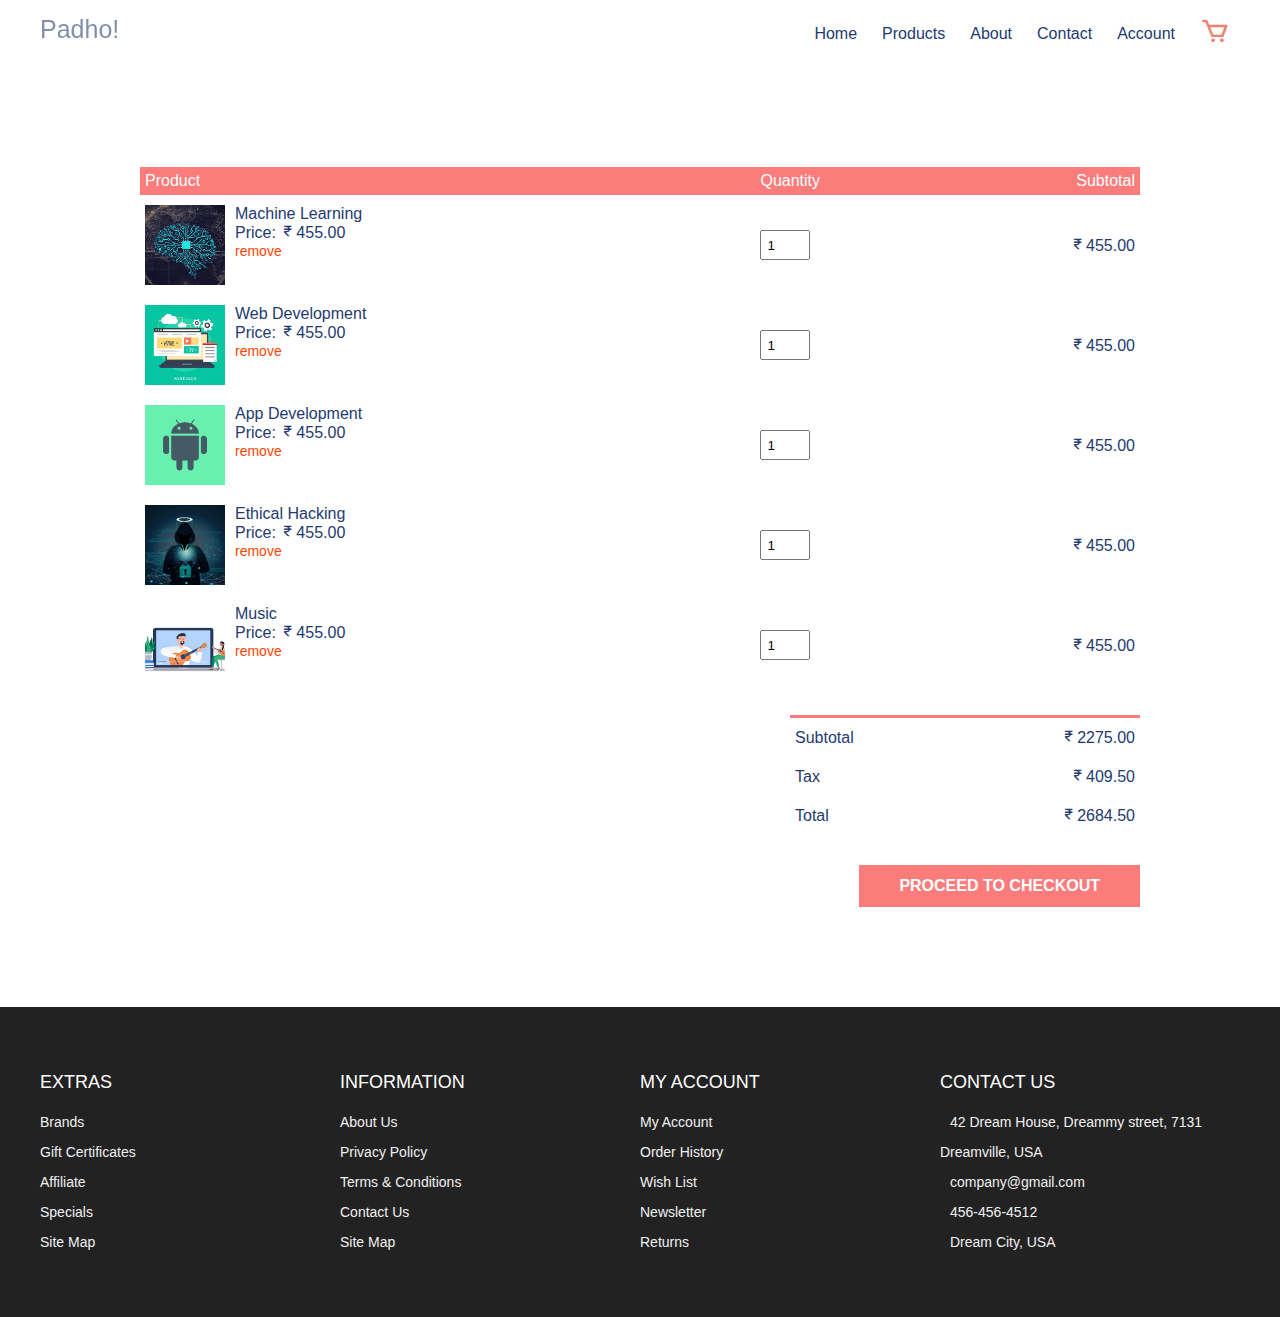
<file: cart.html>
<!DOCTYPE html>
<html lang="en">

<head>
  <meta charset="UTF-8" />
  <meta name="viewport" content="width=device-width, initial-scale=1.0" />
  <!-- Favicon -->
  <link rel="shortcut icon" href="./images/favicon.ico" type="image/x-icon">

  <!-- Box icons -->
  <link rel="stylesheet" href="https://cdn.jsdelivr.net/npm/boxicons@latest/css/boxicons.min.css" />

  <!-- Custom StyleSheet -->
  <link rel="stylesheet" href="./css/styles.css" />
  <title>Your Cart</title>
</head>

<body>
  <!-- Navigation -->
  <nav class="nav">
    <div class="navigation container">
      <div class="logo">
        <h1>Padho!</h1>
      </div>

      <div class="menu">
        <div class="top-nav">
          <div class="logo">
            <h1>Padho!</h1>
          </div>
          <div class="close">
            <i class="bx bx-x"></i>
          </div>
        </div>

        <ul class="nav-list">
          <li class="nav-item">
            <a href="index.html" class="nav-link">Home</a>
          </li>
          <li class="nav-item">
            <a href="product.html" class="nav-link">Products</a>
          </li>
          <li class="nav-item">
            <a href="#footer" class="nav-link">About</a>
          </li>
          <li class="nav-item">
            <a href="#footer" class="nav-link">Contact</a>
          </li>
          <li class="nav-item">
            <a href="login.html" class="nav-link">Account</a>
          </li>
          <li class="nav-item">
            <a href="cart.html" class="nav-link icon"><i class="bx bx-cart"></i></a>
          </li>
        </ul>
      </div>

      <a href="cart.html" class="cart-icon">
        <i class="bx bx-cart"></i>
      </a>

      <div class="hamburger">
        <i class="bx bx-menu"></i>
      </div>
    </div>
  </nav>

  <!-- Cart Items -->
  <div class="container-md cart">
    <table>
      <tr>
        <th>Product</th>
        <th>Quantity</th>
        <th>Subtotal</th>
      </tr>
      <tr>
        <td>
          <div class="cart-info">
            <img src="./images/pic1.jpg" alt="">
            <div>
              <p>Machine Learning</p>
              <span>Price: <i class='bx bx-rupee'></i>455.00</span>
              <br />
              <a href="#">remove</a>
            </div>
          </div>
        </td>
        <td><input type="number" value="1" min="1"></td>
        <td><i class='bx bx-rupee'></i>455.00</td>
      </tr>
      <tr>
        <td>
          <div class="cart-info">
            <img src="./images/pic2.jpg" alt="">
            <div>
              <p>Web Development</p>
              <span>Price: <i class='bx bx-rupee'></i>455.00</span>
              <br />
              <a href="#">remove</a>
            </div>
          </div>
        </td>
        <td><input type="number" value="1" min="1"></td>
        <td><i class='bx bx-rupee'></i>455.00</td>
      </tr>
      <tr>
        <td>
          <div class="cart-info">
            <img src="./images/pic3.jpg" alt="">
            <div>
              <p>App Development</p>
              <span>Price: <i class='bx bx-rupee'></i>455.00</span>
              <br />
              <a href="#">remove</a>
            </div>
          </div>
        </td>
        <td><input type="number" value="1" min="1"></td>
        <td><i class='bx bx-rupee'></i>455.00</td>
      </tr>
      <tr>
        <td>
          <div class="cart-info">
            <img src="./images/pic4.jpg" alt="">
            <div>
              <p>Ethical Hacking</p>
              <span>Price: <i class='bx bx-rupee'></i>455.00</span>
              <br />
              <a href="#">remove</a>
            </div>
          </div>
        </td>
        <td><input type="number" value="1" min="1"></td>
        <td><i class='bx bx-rupee'></i>455.00</td>
      </tr>
      <tr>
        <td>
          <div class="cart-info">
            <img src="./images/pic5.jpg" alt="">
            <div>
              <p>Music</p>
              <span>Price: <i class='bx bx-rupee'></i>455.00</span>
              <br />
              <a href="#">remove</a>
            </div>
          </div>
        </td>
        <td><input type="number" value="1" min="1"></td>
        <td><i class='bx bx-rupee'></i>455.00</td>
      </tr>
    </table>

    <div class="total-price">
      <table>
        <tr>
          <td>Subtotal</td>
          <td><i class='bx bx-rupee'></i>2275.00</td>
        </tr>
        <tr>
          <td>Tax</td>
          <td><i class='bx bx-rupee'></i>409.50</td>
        </tr>
        <tr>
          <td>Total</td>
          <td><i class='bx bx-rupee'></i>2684.50</td>
        </tr>
      </table>
      <a href="#" class="checkout btn">Proceed To Checkout</a>

    </div>

  </div>



  <!-- Footer -->
  <footer id="footer" class="section footer">
    <div class="container">
      <div class="footer-container">
        <div class="footer-center">
          <h3>EXTRAS</h3>
          <a href="#">Brands</a>
          <a href="#">Gift Certificates</a>
          <a href="#">Affiliate</a>
          <a href="#">Specials</a>
          <a href="#">Site Map</a>
        </div>
        <div class="footer-center">
          <h3>INFORMATION</h3>
          <a href="#">About Us</a>
          <a href="#">Privacy Policy</a>
          <a href="#">Terms & Conditions</a>
          <a href="#">Contact Us</a>
          <a href="#">Site Map</a>
        </div>
        <div class="footer-center">
          <h3>MY ACCOUNT</h3>
          <a href="#">My Account</a>
          <a href="#">Order History</a>
          <a href="#">Wish List</a>
          <a href="#">Newsletter</a>
          <a href="#">Returns</a>
        </div>
        <div class="footer-center">
          <h3>CONTACT US</h3>
          <div>
            <span>
              <i class="fas fa-map-marker-alt"></i>
            </span>
            42 Dream House, Dreammy street, 7131 Dreamville, USA
          </div>
          <div>
            <span>
              <i class="far fa-envelope"></i>
            </span>
            company@gmail.com
          </div>
          <div>
            <span>
              <i class="fas fa-phone"></i>
            </span>
            456-456-4512
          </div>
          <div>
            <span>
              <i class="far fa-paper-plane"></i>
            </span>
            Dream City, USA
          </div>
        </div>
      </div>
    </div>
    </div>
  </footer>
  <!-- End Footer -->

  <!-- GSAP -->
  <script src="https://cdnjs.cloudflare.com/ajax/libs/gsap/3.5.1/gsap.min.js"></script>
  <!-- Custom Script -->
  <script src="./js/index.js"></script>
</body>

</html>
</file>
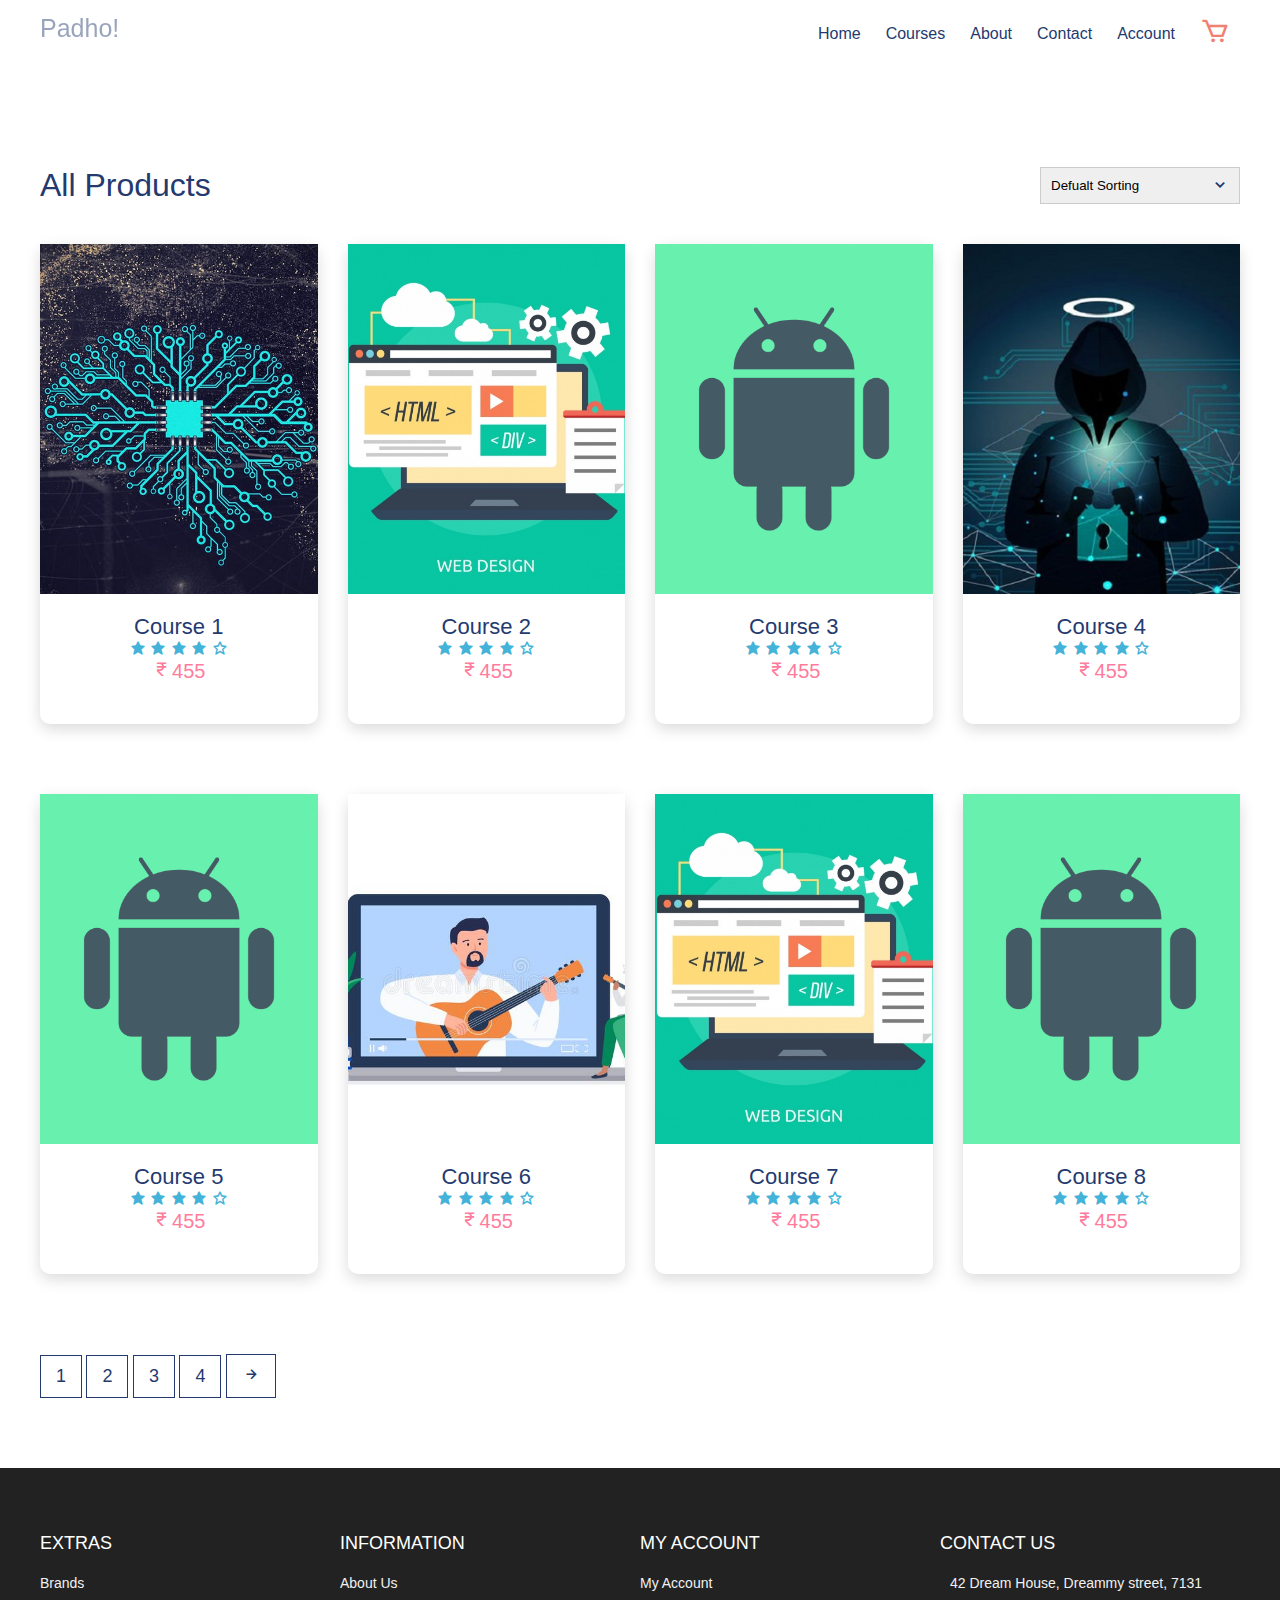
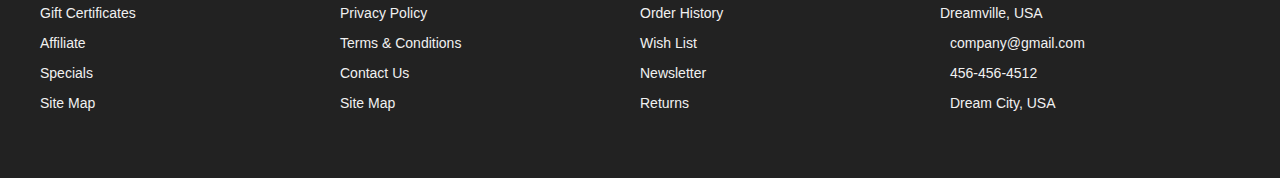
<file: product.html>
<!DOCTYPE html>
<html lang="en">

<head>
    <meta charset="UTF-8" />
    <meta name="viewport" content="width=device-width, initial-scale=1.0" />
    <!-- Favicon -->
    <link rel="shortcut icon" href="./images/favicon.ico" type="image/x-icon">

    <!-- Box icons -->
    <link rel="stylesheet" href="https://cdn.jsdelivr.net/npm/boxicons@latest/css/boxicons.min.css" />

    <!-- Custom StyleSheet -->
    <link rel="stylesheet" href="./css/styles.css" />
    <title>Courses</title>
</head>

<body>
    <!-- Navigation -->
    <nav class="nav">
        <div class="navigation container">
            <div class="logo">
                <h1>Padho!</h1>
            </div>

            <div class="menu">
                <div class="top-nav">
                    <div class="logo">
                        <h1>Padho!</h1>
                    </div>
                    <div class="close">
                        <i class="bx bx-x"></i>
                    </div>
                </div>

                <ul class="nav-list">
                    <li class="nav-item">
                        <a href="index.html" class="nav-link">Home</a>
                    </li>
                    <li class="nav-item">
                        <a href="product.html" class="nav-link">Courses</a>
                    </li>
                    <li class="nav-item">
                        <a href="#footer" class="nav-link">About</a>
                    </li>
                    <li class="nav-item">
                        <a href="#footer" class="nav-link">Contact</a>
                    </li>
                    <li class="nav-item">
                        <a href="login.html" class="nav-link">Account</a>
                    </li>
                    <li class="nav-item">
                        <a href="cart.html" class="nav-link icon"><i class="bx bx-cart"></i></a>
                    </li>
                </ul>
            </div>

            <a href="cart.html" class="cart-icon">
                <i class="bx bx-cart"></i>
            </a>

            <div class="hamburger">
                <i class="bx bx-menu"></i>
            </div>
        </div>
    </nav>

    <!-- All Products -->
    <section class="section all-products" id="products">
        <div class="top container">
            <h1>All Products</h1>
            <form>
                <select>
                    <option value="1">Defualt Sorting</option>
                    <option value="2">Sort By Price</option>
                    <option value="3">Sort By Popularity</option>
                    <option value="4">Sort By Sale</option>
                    <option value="5">Sort By Rating</option>
                </select>
                <span><i class='bx bx-chevron-down'></i></span>
            </form>
        </div>

        <div class="product-center container">
            <div class="product">
                <div class="product-header">
                    <img src="./images/pic1.jpg" alt="">
                    <ul class="icons">
                        <span><i class="bx bx-heart"></i></span>
                        <a href="cart.html"> <span><i class="bx bx-cart"></i></span>
                        </a>
                        <span><i class="bx bx-search"></i></span>
                    </ul>
                </div>
                <div class="product-footer">
                    <a href="product-details.html">
                        <h3>Course 1</h3>
                    </a>
                    <div class="rating">
                        <i class="bx bxs-star"></i>
                        <i class="bx bxs-star"></i>
                        <i class="bx bxs-star"></i>
                        <i class="bx bxs-star"></i>
                        <i class="bx bx-star"></i>
                    </div>
                    <h4 class="price"><i class='bx bx-rupee'></i>455</h4>
                </div>
            </div>
            <div class="product">
                <div class="product-header">
                    <img src="./images/pic2.jpg" alt="">

                    <ul class="icons">
                        <span><i class="bx bx-heart"></i></span>
                        <span><i class="bx bx-cart"></i></span>
                        <span><i class="bx bx-search"></i></span>
                    </ul>
                </div>
                <div class="product-footer">
                    <h3>Course 2</h3>
                    <div class="rating">
                        <i class="bx bxs-star"></i>
                        <i class="bx bxs-star"></i>
                        <i class="bx bxs-star"></i>
                        <i class="bx bxs-star"></i>
                        <i class="bx bx-star"></i>
                    </div>
                    <h4 class="price"><i class='bx bx-rupee'></i>455</h4>
                </div>
            </div>
            <div class="product">
                <div class="product-header">
                    <img src="./images/pic3.jpg" alt="">

                    <ul class="icons">
                        <span><i class="bx bx-heart"></i></span>
                        <span><i class="bx bx-cart"></i></span>
                        <span><i class="bx bx-search"></i></span>
                    </ul>
                </div>
                <div class="product-footer">
                    <h3>Course 3</h3>
                    <div class="rating">
                        <i class="bx bxs-star"></i>
                        <i class="bx bxs-star"></i>
                        <i class="bx bxs-star"></i>
                        <i class="bx bxs-star"></i>
                        <i class="bx bx-star"></i>
                    </div>
                    <h4 class="price"><i class='bx bx-rupee'></i>455</h4>
                </div>
            </div>
            <div class="product">
                <div class="product-header">
                    <img src="./images/pic4.jpg" alt="">

                    <ul class="icons">
                        <span><i class="bx bx-heart"></i></span>
                        <span><i class="bx bx-cart"></i></span>
                        <span><i class="bx bx-search"></i></span>
                    </ul>
                </div>
                <div class="product-footer">
                    <h3>Course 4</h3>
                    <div class="rating">
                        <i class="bx bxs-star"></i>
                        <i class="bx bxs-star"></i>
                        <i class="bx bxs-star"></i>
                        <i class="bx bxs-star"></i>
                        <i class="bx bx-star"></i>
                    </div>
                    <h4 class="price"><i class='bx bx-rupee'></i>455</h4>
                </div>
            </div>
            <div class="product">
                <div class="product-header">
                    <img src="./images/pic3.jpg" alt="">

                    <ul class="icons">
                        <span><i class="bx bx-heart"></i></span>
                        <span><i class="bx bx-cart"></i></span>
                        <span><i class="bx bx-search"></i></span>
                    </ul>
                </div>
                <div class="product-footer">
                    <h3>Course 5</h3>
                    <div class="rating">
                        <i class="bx bxs-star"></i>
                        <i class="bx bxs-star"></i>
                        <i class="bx bxs-star"></i>
                        <i class="bx bxs-star"></i>
                        <i class="bx bx-star"></i>
                    </div>
                    <h4 class="price"><i class='bx bx-rupee'></i>455</h4>
                </div>
            </div>
            <div class="product">
                <div class="product-header">
                    <img src="./images/pic5.jpg" alt="">

                    <ul class="icons">
                        <span><i class="bx bx-heart"></i></span>
                        <span><i class="bx bx-cart"></i></span>
                        <span><i class="bx bx-search"></i></span>
                    </ul>
                </div>
                <div class="product-footer">
                    <h3>Course 6</h3>
                    <div class="rating">
                        <i class="bx bxs-star"></i>
                        <i class="bx bxs-star"></i>
                        <i class="bx bxs-star"></i>
                        <i class="bx bxs-star"></i>
                        <i class="bx bx-star"></i>
                    </div>
                    <h4 class="price"><i class='bx bx-rupee'></i>455</h4>
                </div>
            </div>
            <div class="product">
                <div class="product-header">
                    <img src="./images/pic2.jpg" alt="">

                    <ul class="icons">
                        <span><i class="bx bx-heart"></i></span>
                        <span><i class="bx bx-cart"></i></span>
                        <span><i class="bx bx-search"></i></span>
                    </ul>
                </div>
                <div class="product-footer">
                    <h3>Course 7</h3>
                    <div class="rating">
                        <i class="bx bxs-star"></i>
                        <i class="bx bxs-star"></i>
                        <i class="bx bxs-star"></i>
                        <i class="bx bxs-star"></i>
                        <i class="bx bx-star"></i>
                    </div>
                    <h4 class="price"><i class='bx bx-rupee'></i>455</h4>
                </div>
            </div>
            <div class="product">
                <div class="product-header">
                    <img src="./images/pic3.jpg" alt="">

                    <ul class="icons">
                        <span><i class="bx bx-heart"></i></span>
                        <span><i class="bx bx-cart"></i></span>
                        <span><i class="bx bx-search"></i></span>
                    </ul>
                </div>
                <div class="product-footer">
                    <h3>Course 8</h3>
                    <div class="rating">
                        <i class="bx bxs-star"></i>
                        <i class="bx bxs-star"></i>
                        <i class="bx bxs-star"></i>
                        <i class="bx bxs-star"></i>
                        <i class="bx bx-star"></i>
                    </div>
                    <h4 class="price"><i class='bx bx-rupee'></i>455</h4>
                </div>
            </div>
        </div>
    </section>

    <section class="pagination">
        <div class=" container">
            <span>1</span>
            <span>2</span>
            <span>3</span>
            <span>4</span>
            <span><i class='bx bx-right-arrow-alt'></i></span>
        </div>
    </section>



    <!-- Footer -->
    <footer id="footer" class="section footer">
        <div class="container">
            <div class="footer-container">
                <div class="footer-center">
                    <h3>EXTRAS</h3>
                    <a href="#">Brands</a>
                    <a href="#">Gift Certificates</a>
                    <a href="#">Affiliate</a>
                    <a href="#">Specials</a>
                    <a href="#">Site Map</a>
                </div>
                <div class="footer-center">
                    <h3>INFORMATION</h3>
                    <a href="#">About Us</a>
                    <a href="#">Privacy Policy</a>
                    <a href="#">Terms & Conditions</a>
                    <a href="#">Contact Us</a>
                    <a href="#">Site Map</a>
                </div>
                <div class="footer-center">
                    <h3>MY ACCOUNT</h3>
                    <a href="#">My Account</a>
                    <a href="#">Order History</a>
                    <a href="#">Wish List</a>
                    <a href="#">Newsletter</a>
                    <a href="#">Returns</a>
                </div>
                <div class="footer-center">
                    <h3>CONTACT US</h3>
                    <div>
                        <span>
                            <i class="fas fa-map-marker-alt"></i>
                        </span>
                        42 Dream House, Dreammy street, 7131 Dreamville, USA
                    </div>
                    <div>
                        <span>
                            <i class="far fa-envelope"></i>
                        </span>
                        company@gmail.com
                    </div>
                    <div>
                        <span>
                            <i class="fas fa-phone"></i>
                        </span>
                        456-456-4512
                    </div>
                    <div>
                        <span>
                            <i class="far fa-paper-plane"></i>
                        </span>
                        Dream City, USA
                    </div>
                </div>
            </div>
        </div>
        </div>
    </footer>
    <!-- End Footer -->

    <!-- GSAP -->
    <script src="https://cdnjs.cloudflare.com/ajax/libs/gsap/3.5.1/gsap.min.js"></script>
    <!-- Custom Script -->
    <script src="./js/index.js"></script>
</body>

</html>
</file>
<file: css/styles.css>
:root {
  --white: #fff;
  --black: #222;
  --pink: #f60091;
  --grey: #444;
  --grey2: #959595;
  --grey-alt: #d1e2e9;
  --yellow: #ffd800;
  --green: #59b210;
}

*,
*::before,
*::after {
  margin: 0;
  padding: 0;
  box-sizing: inherit;
}

html {
  scroll-behavior: smooth;
  box-sizing: border-box;
  font-size: 62.5%;
}

body {
  font-family: "Poppins", sans-serif;
  font-size: 1.6rem;
  font-weight: 400;
  background-color: #fff;
  color: #243a6f;
  position: relative;
  z-index: 1;
}

h1,
h2,
h3,
h4 {
  font-weight: 500;
}

a {
  color: inherit;
  text-decoration: none;
}

img {
  max-width: 100%;
}

li {
  list-style: none;
}

.container {
  max-width: 120rem;
  margin: 0 auto;
}

.container-md {
  max-width: 100rem;
  margin: 0 auto;
}


@media only screen and (max-width: 1200px) {
  .container {
    padding: 0 3rem;
  }

  .container-md {
    padding: 0 3rem;
  }
}

/* Header */
.header {
  position: relative;
  width: 100%;
  min-height: 100vh;
  background-color: var(--grey-alt);
  overflow: hidden;
}
.container-fluid{
  padding: 3% 15%;
}
.colored-section {
  background-color: #fff;
}
.nav {
  padding: 1.6rem 0;
}

.nav.fix-nav {
  position: fixed;
  top: 0;
  left: 0;
  width: 100%;
  background-color: #243a6f;
  box-shadow: 0 5px 15px rgba(0, 0, 0, 0.3);
  z-index: 999;
}

.nav.fix-nav .nav-link,
.nav.fix-nav .logo,
.nav.fix-nav .cart-icon,
.nav.fix-nav .hamburger {
  color: #fff;
}

.navigation {
  display: flex;
  align-items: center;
  justify-content: space-between;
}

.logo h1 {
  font-size: 2.5rem;
}

.nav-list {
  display: flex;
  align-items: center;
}

.nav-item:not(:last-child) {
  margin-right: 0.5rem;
}

.nav-link:link,
.nav-link:visited {
  padding: 0.8rem 1rem;
  transition: all 300ms ease-in-out;
}

.nav-link.icon {
  font-size: 3rem;
}

.top-nav {
  display: none;
}

.hamburger {
  display: none;
}

.cart-icon {
  display: none;
}

@media only screen and (max-width: 768px) {
  .menu {
    position: fixed;
    top: 0;
    left: -100%;
    width: 80%;
    max-width: 40rem;
    height: 100%;
    background-color: #fff;
    transition: all 500ms ease-in-out;
    z-index: 100;
  }

  .menu.show {
    left: 0;
  }

  .top-nav {
    display: flex;
    align-items: center;
    justify-content: space-between;
    background-color: #243a6f;
    padding: 1rem 1.6rem;
  }

  .top-nav .logo {
    color: #fff;
  }

  .top-nav .close {
    color: #fff;
    font-size: 3rem;
    padding: 1rem;
    cursor: pointer;
  }

  .cart-icon {
    display: block;
    font-size: 3rem;
  }

  .hamburger {
    display: block;
    font-size: 3rem;
    padding: 0.5rem;
    cursor: pointer;
  }

  .nav-link:link,
  .nav-link:visited {
    display: block;
    font-size: 1.7rem;
    padding: 1rem 0;
  }

  .nav.fix-nav .nav-link {
    color: #243a6f;
  }

  .nav-list {
    flex-direction: column;
    align-items: start;
    padding: 1rem 1.6rem;
  }

  body.show::before {
    content: "";
    position: absolute;
    top: 0;
    left: 0;
    width: 100%;
    height: 100%;
    background-color: rgba(0, 0, 0, 0.8);
    z-index: 4;
  }

  .nav.show {
    background-color: rgba(0, 0, 0, 0.8);
  }

  .nav-link.icon {
    display: none;
  }
}

/* Hero */
.header .hero-img {
  position: absolute;
  bottom: -10%;
  right: 10%;
  height: 70rem;
  object-fit: contain;
}

.hero-content {
  position: absolute;
  top: 50%;
  transform: translate(25%, -50%);
}

.hero-content h2 {
  color: #b888ff;
  font-size: 3rem;
  font-weight: 700;
  margin-bottom: 1rem;
}

.hero-content .discount {
  color: #fbb419;
}

.hero-content h1 span {
  color: #253b70;
  font-size: 6rem;
  font-weight: 700;
  display: block;
  line-height: 1;
  text-shadow: 3px 3px 0 #f1f1f1, 4px 4px 0 #f1f1f1;
}

.btn {
  display: inline-block;
  background-color: #fc7c7c;
  padding: 1.2rem 4rem;
  color: #fff;
  font-weight: 600;
  text-transform: uppercase;
  margin-top: 3rem;
}

@media only screen and (max-width: 1200px) {
  .header .hero-img {
    right: -20%;
  }

  .hero-content {
    transform: translate(20%, -50%);
  }

  .hero-content h2 {
    font-size: 2rem;
  }

  .hero-content h1 span {
    font-size: 5rem;
  }
}

@media only screen and (max-width: 996px) {
  .header {
    min-height: 70vh;
  }

  .header .hero-img {
    height: 40rem;
    right: -10%;
  }
}

@media only screen and (max-width: 567px) {
  .header {
    min-height: 100vh;
  }

  .header .hero-img {
    height: 40rem;
    bottom: -15%;
  }

  .hero-content {
    top: 40%;
    transform: translate(15%, -50%);
  }

  .header .hero-img {
    right: 0%;
  }

  .hero-content h2 {
    font-size: 1.8rem;
  }

  .hero-content h1 span {
    font-size: 4rem;
  }

  .hero-content a {
    padding: 1rem 3rem;
  }
}
/* Feature */
.feature-icon{
  font-size: 5rem;
}
#features {
  position: relative;
  background-color: #f7d8be;
}

.feature-title {
  font-size: 1.5rem;
}

.feature-box {
  align-items: center;
  text-align: center;
  padding: 4.5%;
  background-color:#f7d8be;
}

.icon {
  color: #ef8172;
  margin-bottom: 1rem;
}

.icon:hover {
  color: #ff4c68;
}

/* Adverts */
.info-section{
  width: 100%;
  background-color: #c9c9c9;
}
.info{
  align-items: center;
  text-align: center;
  display: block;
  position: relative;
  border-radius: 1rem;
  overflow: hidden;
  padding: 1% 0%;
  margin-bottom: 2rem;
}
.info h2{
  font-weight: bold;
  font-size: 5rem;
}
.info h4{
  font-weight: normal;
}
.section {
  padding: 10rem 0 5rem 0;
}

.advert-center {
  display: grid;
  grid-template-columns: repeat(auto-fit, minmax(30rem, 1fr));
  gap: 3rem;
}

.advert-box {
  position: relative;
  color: #fff;
  height: 27rem;
  border-radius: 1rem;
  padding: 1.6rem;
  overflow: hidden;
  z-index: 1;
}

.advert-box img {
  position: absolute;
  bottom: 0%;
  height: 100%;
  width: 35rem;
  z-index: -1;
}

.advert-box:nth-child(1) {
  background-color: #f5c5d1;
}

.advert-box:nth-child(2) {
  background-color: #a1d1df;
}

.advert-box:nth-child(3) {
  background-color: #e5bc00;
}

.advert-box .dotted {
  position: relative;
  height: 100%;
  border: 2px dashed #f1f1f1;
  border-radius: 1rem;
}

.advert-box .content {
  position:absolute;
  top: 60%;
  right: 5%;
  transform: translate(0, -50%);
}

.advert-box .content h2,
.advert-box .content h4 {
  text-shadow: 5px 6px 0px rgba(37, 59, 112, 0.1);
  color: #000;
}

.advert-box .content h2 {
  line-height: 1.2;
  font-size: 3rem;
  font-weight: 700;
  margin-bottom: 1rem;
}

.advert-box .content h4 {
  font-size: 1.5rem;
  text-transform: capitalize;
}

/* Featured Products */
.title {
  margin: 4rem 0 7rem 0;
  text-align: center;
}

.title h1 {
  font-size: 3rem;
  display: inline-block;
  position: relative;
  z-index: 0;
}

.title h1::after {
  content: "";
  position: absolute;
  left: 50%;
  bottom: -20%;
  transform: translate(-50%, -50%);
  background-color: var(--pink);
  width: 50%;
  height: 0.4rem;
  z-index: 1;
}

/* Product */
.product-center {
  display: grid;
  grid-template-columns: repeat(auto-fit, minmax(25rem, 1fr));
  gap: 7rem 3rem;
}

.product {
  height: 48rem;
  background-color: #fff;
  box-shadow: 0 0.5rem 1.5rem rgba(0, 0, 0, 0.15);
  border-radius: 1rem;
  text-align: center;
  transition: all 300ms ease-in-out;
}

.product:hover {
  box-shadow: 0 0.5rem 1.5rem rgba(0, 0, 0, 0.25);
}

.product-header {
  position: relative;
  height: 35rem;
  background-color: #f6f2f1;
  transition: all 300ms ease-in-out;
  z-index: 0;
}

.product-header img {
  height: 100%;
  object-position: center;
  object-fit:cover;
}

.product-footer {
  padding: 2rem 1.6rem 1.6rem 1.6rem;
}

.product-footer h3 {
  font-size: 2.2rem;
}

.rating {
  color: #43b3d9;
}

.product-footer .price {
  color: #ff7c9c;
  font-size: 2rem;
}

.product:hover .product-header::after {
  content: "";
  position: absolute;
  width: 100%;
  height: 100%;
  left: 0;
  top: 0;
  border-radius: 1rem 1rem 0 0;
  background-color: rgba(0, 0, 0, 0.5);
  transition: all 500ms ease-in-out;
  z-index: 1;
}

.product-header .icons {
  position: absolute;
  right: 5%;
  top: 50%;
  transform: translate(0, -50%) scale(0);
  z-index: 2;
  opacity: 0;
  transition: all 500ms ease-in-out;
}

.product-header .icons span {
  background-color: #fff;
  font-size: 2.5rem;
  display: block;
  border-radius: 50%;
  padding: 1.5rem 1.6rem;
  line-height: 2rem;
  cursor: pointer;
  transition: all 300ms ease-in-out;
}

.product-header .icons span i {
  transition: all 500ms ease-in-out;
}

.product-header .icons span:not(:last-child) {
  margin-bottom: 1rem;
}

.product-header .icons span:hover {
  background-color: #ff7c9c;
  color: #fff;
}

.product:hover .icons {
  opacity: 1;
  transform: translate(0, -50%) scale(1);
}

.product-header .icons a {
  display: block;
  margin-bottom: 1rem;
}

/* Exclusive Product */
.product-banner {
  display: grid;
  grid-template-columns: auto auto;
  height: 50rem;
  background-color: #243a6f;
}

.product-banner .left img {
  column-fill: auto;
  height: 50rem;
}

.product-banner .right {
  align-self: center;
  text-align: center;
  margin-right: 10rem;

}

.product-banner .content h2 {
  color: #fbb419;
  font-size: 3rem;
  font-weight: 700;
  margin-bottom: 1rem;
}

.product-banner .content .discount {
  color: #b888ff;
  font-size: 5rem;
}

.product-banner .content h1 span {
  color: #fff;
  font-size: 6rem;
  font-weight: 700;
  display: block;
  line-height: 1;
}

@media only screen and (max-width: 996px) {
  .product-banner .content h1 span {
    font-size: 5rem;
  }
}

@media only screen and (max-width: 768px) {
  .product-banner {
    grid-template-columns: 1fr;
  }

  .product-banner .left {
    display: none;
  }

  .product-banner .content h1 span {
    font-size: 4rem;
  }

  .product-banner .content h2 {
    font-size: 2rem;
  }

  .product-banner .content a {
    padding: 1rem 3rem;
  }
}

/* Testimonials */
.testimonial-center {
  display: grid;
  grid-template-columns: repeat(auto-fit, minmax(25rem, 1fr));
  gap: 6rem;
}

.testimonial {
  position: relative;
  padding: 5rem;
  background-color: #fff;
  box-shadow: 0 0.5rem 1.5rem rgba(0, 0, 0, 0.1);
  transition: all 300ms ease-in-out;
  text-align: center;
  border-radius: 0.5rem;
}

.testimonial:hover {
  box-shadow: 0 0.5rem 1.5rem rgba(0, 0, 0, 0.2);
  transform: translateY(-1rem);
}

.testimonial span {
  position: absolute;
  top: 2%;
  left: 50%;
  font-size: 12rem;
  font-family: sans-serif;
  color: #ff7c9c;
  line-height: 1;
  transform: translate(-50%, 0);
}

.testimonial p {
  margin: 2rem 0 1rem 0;
}

.testimonial .rating {
  margin-bottom: 1rem;
}

.testimonial .img-cover {
  border-radius: 50%;
  width: 8rem;
  height: 8rem;
  overflow: hidden;
  margin: 0 auto;
}

.testimonial .img-cover img {
  height: 100%;
  object-fit: cover;
}

.testimonial h4 {
  margin-top: 1rem;
}

/* Brands */
.brand-text{
  text-align: center;
  font-weight:bold;
  margin-bottom: 3rem;
}
.brands-center {
  display: grid;
  grid-template-columns: repeat(5, 1fr);
  gap: 3rem;
}

.brands{
  position: relative;
  display: grid;
  width:auto;
  padding: 2% 2%;
}

.brands img {
  object-fit: contain;
}

@media only screen and (max-width: 768px) {
  .brands-center {
    grid-template-columns: repeat(3, 1fr);
  }
}

/* ========= Footer ======== */
.footer {
  background-color: var(--black);
  padding: 6rem 1rem;
  line-height: 3rem;
}

.footer-center span {
  margin-right: 1rem;
}

.footer-container {
  display: grid;
  grid-template-columns: repeat(4, 1fr);
  color: var(--white);
}

.footer-center a:link,
.footer-center a:visited {
  display: block;
  color: #f1f1f1;
  font-size: 1.4rem;
  transition: 0.6s;
}

.footer-center a:hover {
  color: var(--pink);
}

.footer-center div {
  color: #f1f1f1;
  font-size: 1.4rem;
}

.footer-center h3 {
  font-size: 1.8rem;
  font-weight: 400;
  margin-bottom: 1rem;
}

@media only screen and (max-width: 998px) {
  .footer-container {
    grid-template-columns: repeat(2, 1fr);
    row-gap: 2rem;
  }
}

@media only screen and (max-width: 768px) {
  .footer-container {
    grid-template-columns: 1fr;
    row-gap: 2rem;
  }
}

/* All Products */
.section .top {
  display: flex;
  align-items: center;
  justify-content: space-between;
  margin-bottom: 4rem;
}

.all-products .top select {
  font-family: "Poppins", sans-serif;
  width: 20rem;
  padding: 1rem;
  border: 1px solid #ccc;
  appearance: none;
  outline: none;
}

form {
  position: relative;
  z-index: 1;
}

form span {
  position: absolute;
  top: 50%;
  right: 1rem;
  transform: translateY(-50%);
  font-size: 2rem;
  z-index: 0;
}

@media only screen and (max-width: 768px) {
  .all-products .top select {
    width: 15rem;
  }
}

/* Pagination */
.pagination {
  padding: 3rem 0 5rem 0;
}

.pagination span {
  display: inline-block;
  padding: 1rem 1.5rem;
  border: 1px solid #243a6f;
  font-size: 1.8rem;
  margin-bottom: 2rem;
  cursor: pointer;
  transition: all 300ms ease-in-out;
}

.pagination span:hover {
  border: 1px solid #243a6f;
  background-color: #243a6f;
  color: #fff;
}

/* Detail */
.product-detail .details {
  display: grid;
  grid-template-columns: 1fr 1.2fr;
  gap: 7rem;
}

.product-detail .left {
  display: flex;
  flex-direction: column;
}

.product-detail .left .main {
  text-align: center;
  background-color: #f6f2f1;
  margin-bottom: 2rem;
  height: 45rem;
  padding: 3rem;
}

.product-detail .left .main img {
  object-fit: cover;
  height: 100%;
}

.product-detail .thumbnails {
  display: grid;
  grid-template-columns: repeat(4, 1fr);
  gap: 1rem;
}

.product-detail .thumbnail {
  width: 10rem;
  height: 10rem;
  background-color: #f6f2f1;
  text-align: center;
}

.product-detail .thumbnail img {
  height: 100%;
  object-fit: cover;
}

.product-detail .right span {
  display: inline-block;
  font-size: 1.5rem;
  margin-bottom: 1rem;
}

.product-detail .right h1 {
  font-size: 4rem;
  line-height: 1.2;
  margin-bottom: 2rem;
}

.product-detail .right .price {
  font-size: 600;
  font-size: 2rem;
  color: #ff7c9c;
  margin-bottom: 2rem;
}

.product-detail .right div {
  display: inline-block;
  position: relative;
  z-index: 1;
}

.product-detail .right select {
  font-family: "Poppins", sans-serif;
  width: 20rem;
  padding: 0.7rem;
  border: 1px solid #ccc;
  appearance: none;
  outline: none;
}

.product-detail form {
  margin-bottom: 2rem;
}

.product-detail form span {
  position: absolute;
  top: 50%;
  right: 1rem;
  transform: translateY(-50%);
  font-size: 2rem;
  z-index: 0;
}

.product-detail .form {
  margin-bottom: 3rem;
}

.product-detail .form input {
  padding: 0.8rem;
  text-align: center;
  width: 3.5rem;
  margin-right: 2rem;
}

.product-detail .form .addCart {
  background: #ff7c9c;
  padding: 0.8rem 4rem;
  color: #fff;
  border-radius: 3rem;
}

.product-detail h3 {
  text-transform: uppercase;
  margin-bottom: 2rem;
}

@media only screen and (max-width: 996px) {
  .product-detail .left {
    width: 30rem;
    height: 45rem;
  }

  .product-detail .details {
    gap: 3rem;
  }

  .product-detail .thumbnails {
    width: 30rem;
    gap: 0.5rem;
  }

  .product-detail .thumbnail {
    width: auto;
    height: 10rem;
    background-color: #f6f2f1;
    text-align: center;
    padding: 0.5rem;
  }
}

@media only screen and (max-width: 650px) {
  .product-detail .details {
    grid-template-columns: 1fr;
  }

  .product-detail .right {
    margin-top: 10rem;
  }

  .product-detail .left {
    width: 100%;
    height: 45rem;
  }

  .product-detail .details {
    gap: 3rem;
  }

  .product-detail .thumbnails {
    width: 100%;
    gap: 0.5rem;
  }
}

/* Cart Items */
.cart {
  margin: 10rem auto;
}

table {
  width: 100%;
  border-collapse: collapse;
}

.cart-info {
  display: flex;
  flex-wrap: wrap;
}

th {
  text-align: left;
  padding: 0.5rem;
  color: #fff;
  background-color: #fc7c7c;
  font-weight: normal;
}

td {
  padding: 1rem 0.5rem;
}

td input {
  width: 5rem;
  height: 3rem;
  padding: 0.5rem;
}

td a {
  color: orangered;
  font-size: 1.4rem;
}

td img {
  object-fit: cover;
  width: 8rem;
  height: 8rem;
  margin-right: 1rem;
}

.total-price {
  display: flex;
  justify-content: flex-end;
  align-items: end;
  flex-direction: column;
  margin-top: 2rem;
}

.total-price table {
  border-top: 3px solid #fc7c7c;
  width: 100%;
  max-width: 35rem;
}

td:last-child {
  text-align: right;
}

th:last-child {
  text-align: right;
}

@media only screen and (max-width: 567px) {
  .cart-info p {
    display: none;
  }
}
</file>
